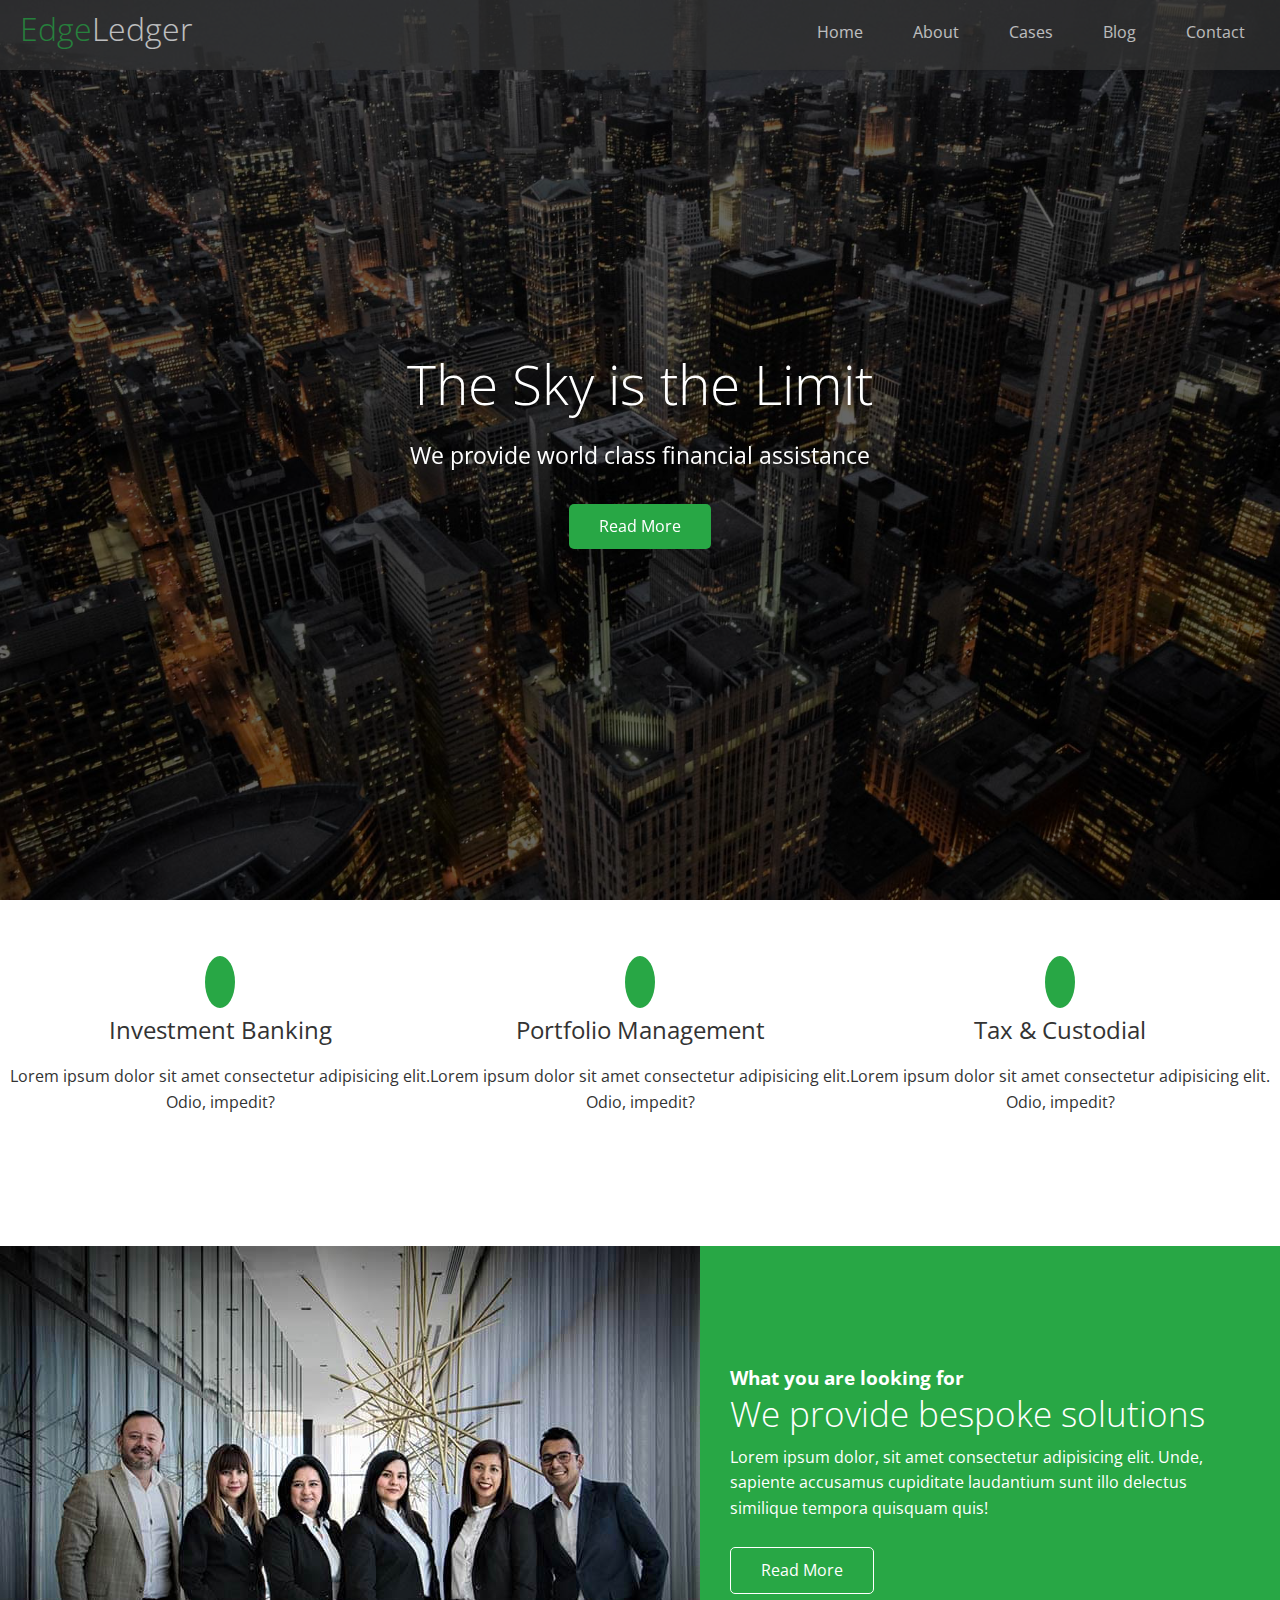
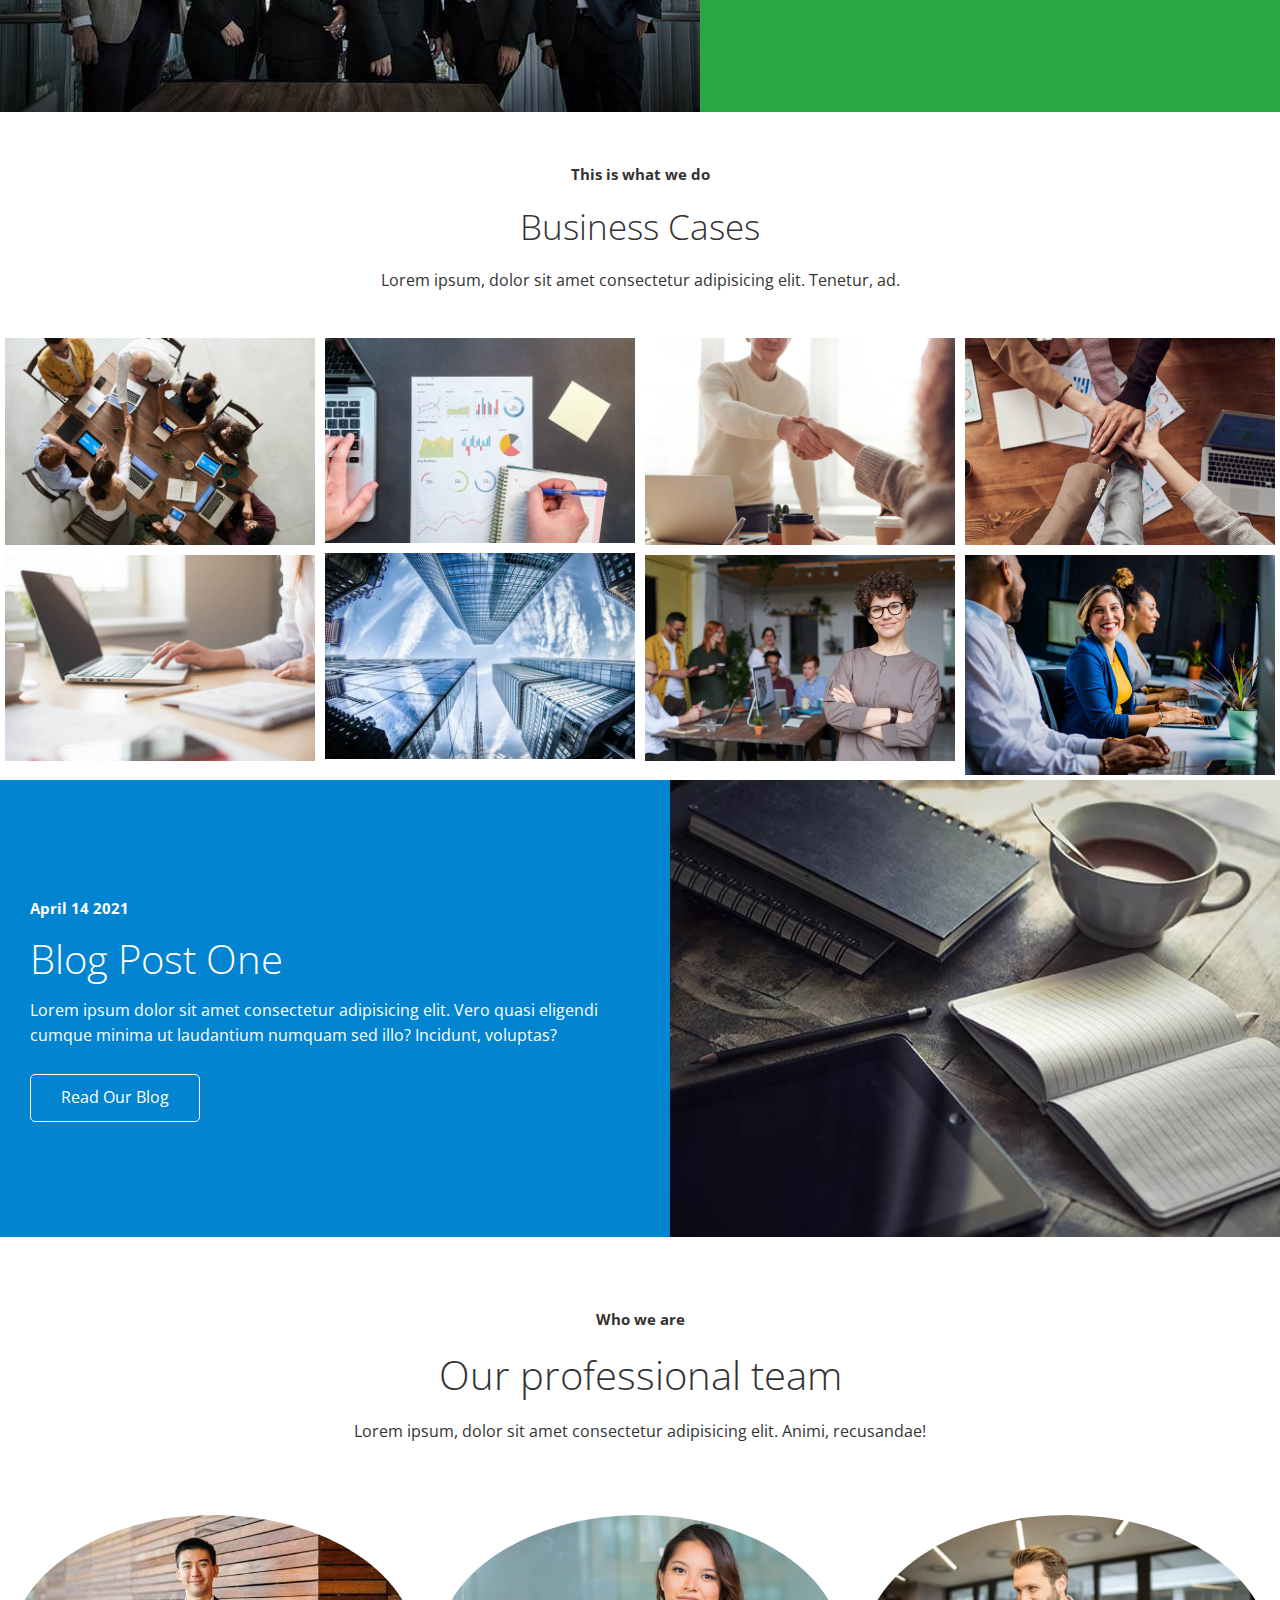
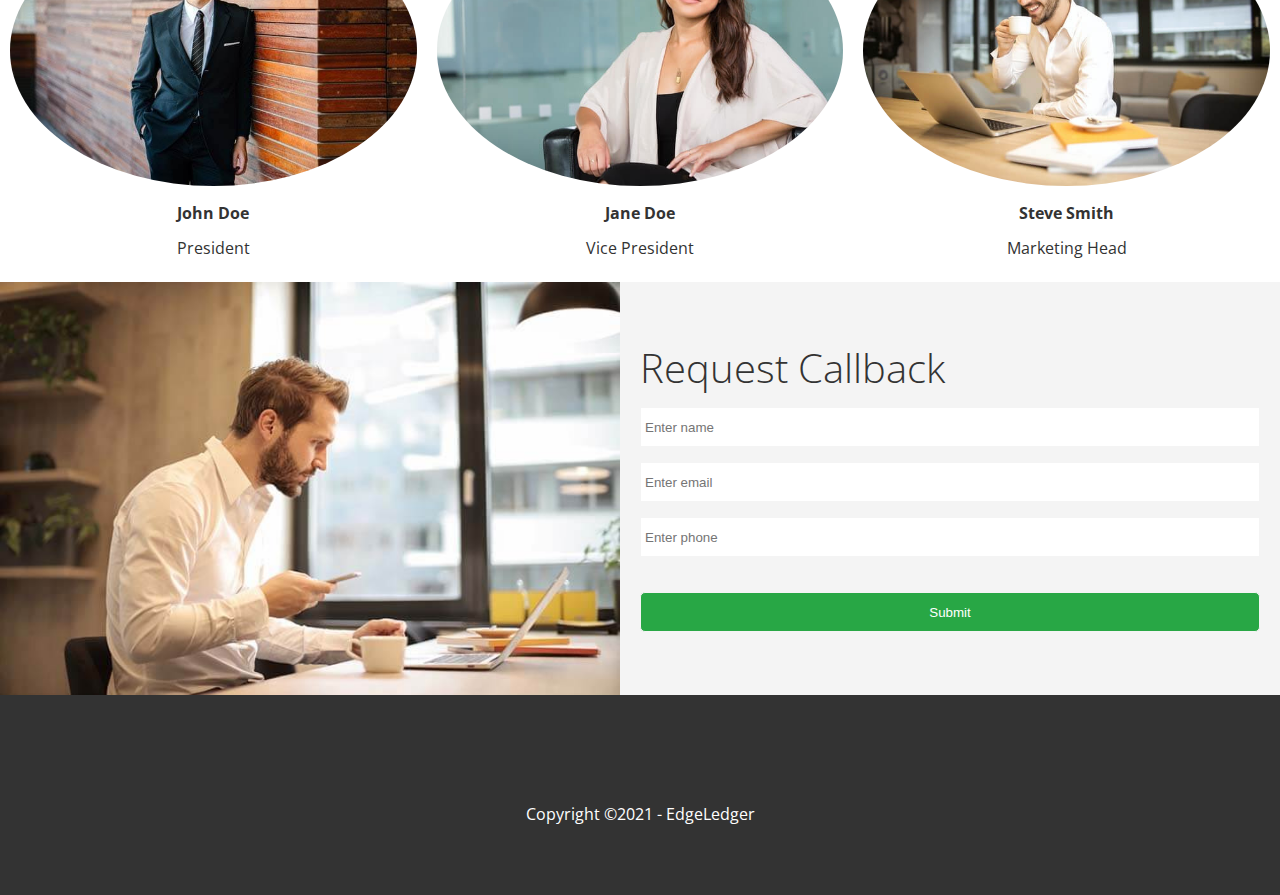
<file: index.html>
<!DOCTYPE html>
<html lang="en">
  <head>
    <meta charset="UTF-8" />
    <meta name="viewport" content="width=device-width, initial-scale=1.0" />
    <link rel="shortcut icon" type="image/x-icon" href="/favicon.ico" />
    <link
      rel="stylesheet"
      href="https://cdnjs.cloudflare.com/ajax/libs/font-awesome/5.13.0/css/all.min.css"
      integrity="sha256-h20CPZ0QyXlBuAw7A+KluUYx/3pK+c7lYEpqLTlxjYQ="
      crossorigin="anonymous"
    />
    <link rel="stylesheet" href="css/lightbox.min.css" />
    <link rel="stylesheet" href="css/utilities.css" />
    <link rel="stylesheet" href="css/style.css" />
    <title>Welcome To EdgeLedger</title>
  </head>
  <body>
    <!-- Header - logo, nav, text -->
    <header>
      <div class="logoNavAndText">
        <div class="logoAndNav top">
          <div class="logo">
            <i class="fas fa-book-open fa-3x"></i>
            <h1><span class="text-primary">Edge</span>Ledger</h1>
          </div>
          <div class="nav">
            <ul>
              <li><a href="#">Home</a></li>
              <li><a href="#about">About</a></li>
              <li><a href="#cases">Cases</a></li>
              <li><a href="blog.html">Blog</a></li>
              <li><a href="#contact">Contact</a></li>
            </ul>
          </div>
        </div>
        <div class="header-text">
          <h1>The Sky is the Limit</h1>
          <p>We provide world class financial assistance</p>
          <a href="about.html" class="btn"
            ><i class="fas fa-chevron-right"></i> Read More</a
          >
        </div>
      </div>
    </header>

    <!-- Services -->
    <section id="about" class="services">
      <div class="service">
        <i class="fas fa-university fa-2x"></i>
        <h2>Investment Banking</h2>
        <p>
          Lorem ipsum dolor sit amet consectetur adipisicing elit. Odio,
          impedit?
        </p>
      </div>
      <div class="service">
        <i class="fas fa-book-reader fa-2x"></i>
        <h2>Portfolio Management</h2>
        <p>
          Lorem ipsum dolor sit amet consectetur adipisicing elit. Odio,
          impedit?
        </p>
      </div>
      <div class="service">
        <i class="fas fa-pencil-alt fa-2x"></i>
        <h2>Tax & Custodial</h2>
        <p>
          Lorem ipsum dolor sit amet consectetur adipisicing elit. Odio,
          impedit?
        </p>
      </div>
    </section>

    <!-- What you are looking for -->
    <section class="split">
      <div class="row">
        <img src="./images/home/people.jpg" alt="people" />
        <div class="split-text">
          <h3>What you are looking for</h3>
          <h1>We provide bespoke solutions</h1>
          <p>
            Lorem ipsum dolor, sit amet consectetur adipisicing elit. Unde,
            sapiente accusamus cupiditate laudantium sunt illo delectus
            similique tempora quisquam quis!
          </p>
          <a class="btn btn-primary btn-outline" href="cases.html">Read More</a>
        </div>
      </div>
    </section>

    <!-- This is what we do -->
    <section id="cases" class="business-cases">
      <h3>This is what we do</h3>
      <h1>Business Cases</h1>
      <p>
        Lorem ipsum, dolor sit amet consectetur adipisicing elit. Tenetur, ad.
      </p>
    </section>

    <!-- Business cases gallery -->
    <section class="cases-gallery">
      <div class="gallery-row">
        <div class="gallery-column">
          <img src="./images/cases/cases1.jpg" alt="case 1" />
          <img src="./images/cases/cases2.jpg" alt="case 2" />
        </div>
        <div class="gallery-column">
          <img src="./images/cases/cases3.jpg" alt="case 1" />
          <img src="./images/cases/cases4.jpg" alt="case 2" />
        </div>
        <div class="gallery-column">
          <img src="./images/cases/cases5.jpg" alt="case 1" />
          <img src="./images/cases/cases6.jpg" alt="case 2" />
        </div>
        <div class="gallery-column">
          <img src="./images/cases/cases7.jpg" alt="case 1" />
          <img src="./images/cases/cases8.jpg" alt="case 2" />
        </div>
      </div>
    </section>

    <!-- Blog post -->
    <section id="blog" class="blog-post bg-secondary">
      <div class="blog-post-content">
        <h4>April 14 2021</h4>
        <h1>Blog Post One</h1>
        <p>
          Lorem ipsum dolor sit amet consectetur adipisicing elit. Vero quasi
          eligendi cumque minima ut laudantium numquam sed illo? Incidunt,
          voluptas?
        </p>
        <a class="btn btn-secondary btn-outline" href="blog.html"
          >Read Our Blog</a
        >
      </div>
      <div class="blog-post-side-img">
        <img src="./images/home/blog.jpg" alt="blog image 1" />
      </div>
    </section>

    <!-- Team -->
    <section class="team">
      <header class="team-header">
        <h4>Who we are</h4>
        <h1>Our professional team</h1>
        <p>
          Lorem ipsum, dolor sit amet consectetur adipisicing elit. Animi,
          recusandae!
        </p>
      </header>
      <div class="team-boxes-container">
        <div class="team-box">
          <img src="./images/team/person1.jpg" alt="person 1" />
          <h4>John Doe</h4>
          <p>President</p>
        </div>
        <div class="team-box">
          <img src="./images/team/person2.jpg" alt="person 2" />
          <h4>Jane Doe</h4>
          <p>Vice President</p>
        </div>
        <div class="team-box">
          <img src="./images/team/person3.jpg" alt="person 3" />
          <h4>Steve Smith</h4>
          <p>Marketing Head</p>
        </div>
      </div>
    </section>

    <!-- Callback -->
    <section id="contact" class="callback">
      <div class="callback-image">
        <img src="./images/home/contact.jpg" alt="contact image" />
      </div>
      <div class="callback-form bg-light">
        <h1>Request Callback</h1>
        <form action="" class="cb-form-actual">
          <div class="form-control">
            <label for="name"></label>
            <input type="text" name="name" id="name" placeholder="Enter name" />
          </div>
          <div class="form-control">
            <label for="email"></label>
            <input
              type="email"
              name="email"
              id="email"
              placeholder="Enter email"
            />
          </div>
          <div class="form-control">
            <label for="phone"></label>
            <input
              type="text"
              name="phone"
              id="phone"
              placeholder="Enter phone"
            />
          </div>
          <input class="btn" type="submit" value="Submit" />
        </form>
      </div>
    </section>

    <!-- Footer -->
    <footer class="footer bg-dark">
      <div class="social-icons">
        <a href="#"> <i class="fab fa-facebook fa-2x"></i> </a>
        <a href="#"> <i class="fab fa-twitter fa-2x"></i> </a>
        <a href="#"> <i class="fab fa-linkedin fa-2x"></i> </a>
        <a href="#"> <i class="fab fa-youtube fa-2x"></i> </a>
      </div>
      <div class="copyright">Copyright &copy;2021 - EdgeLedger</div>
    </footer>
  </body>
</html>
</file>
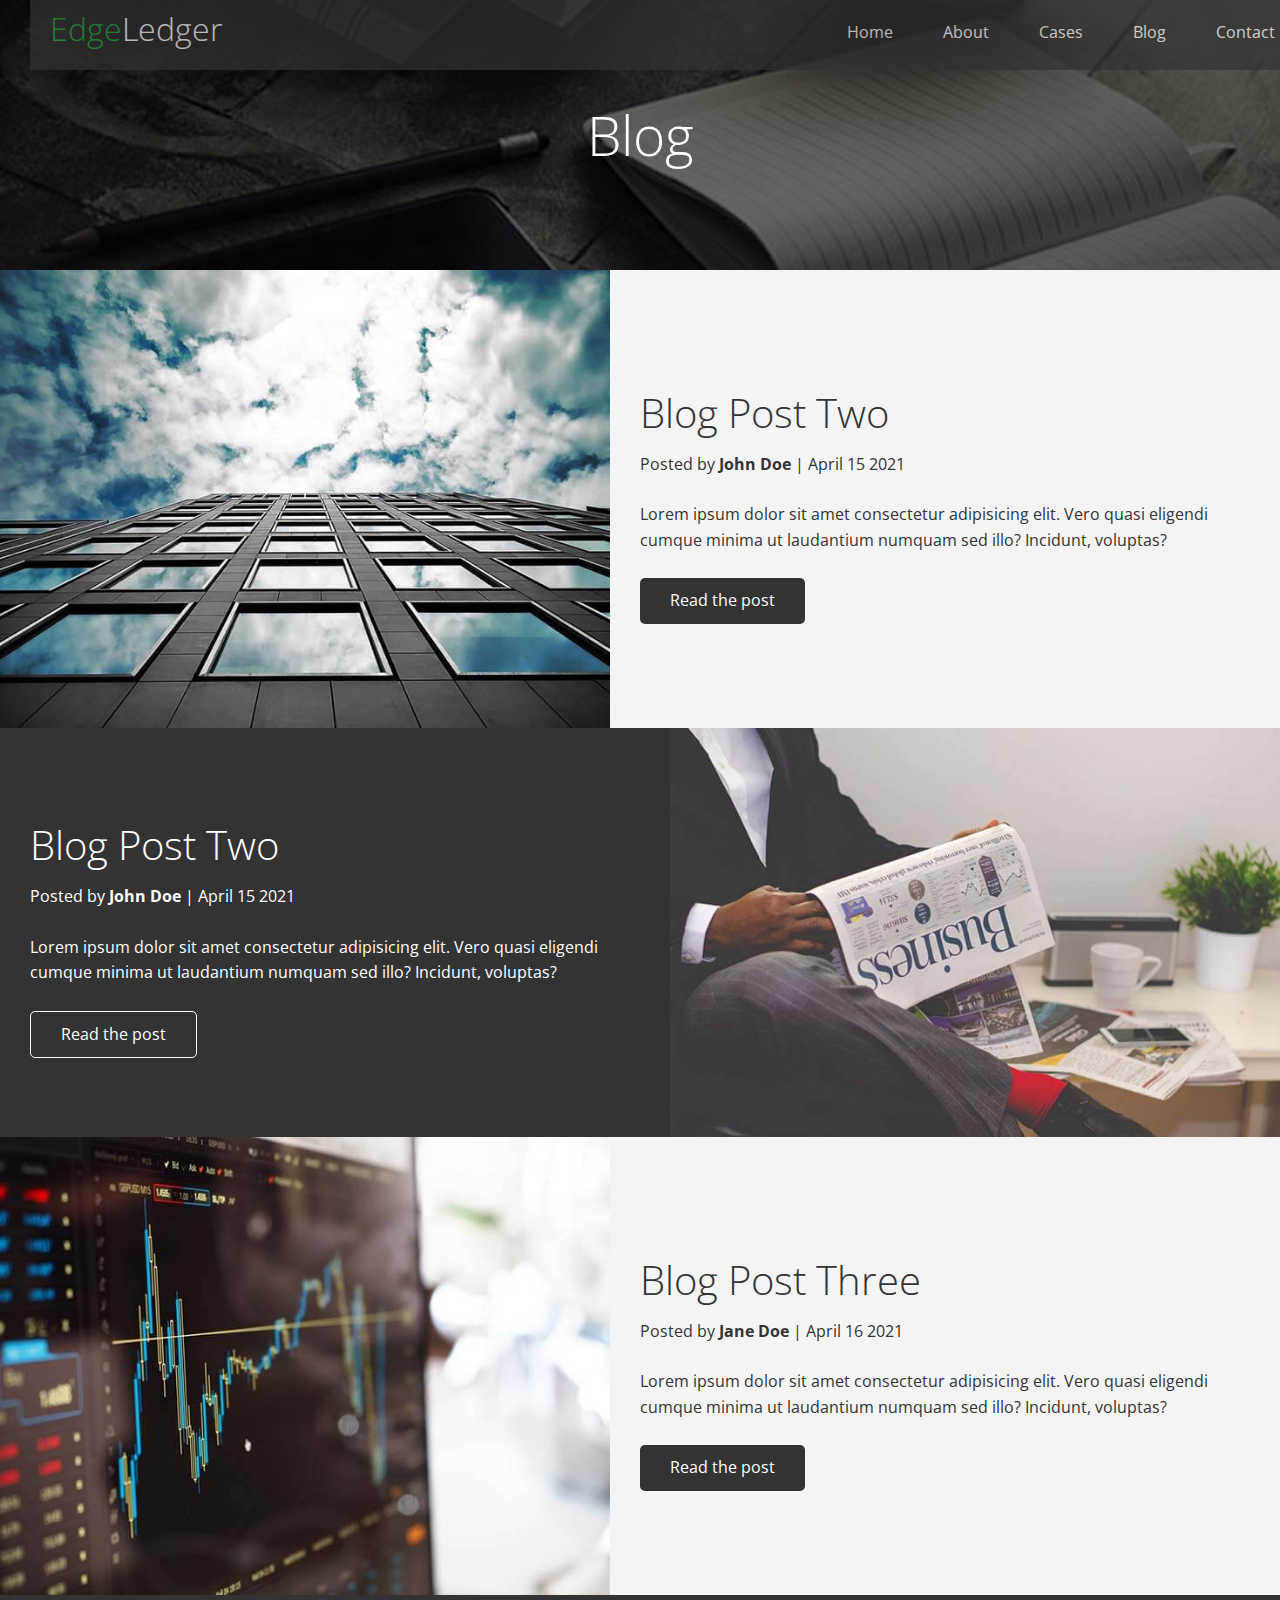
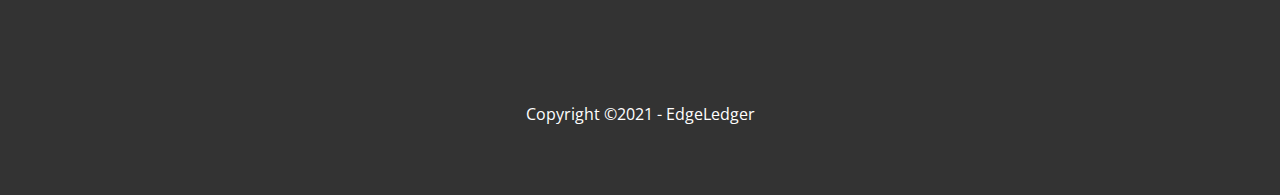
<file: blog.html>
<!DOCTYPE html>
<html lang="en">
  <head>
    <meta charset="UTF-8" />
    <meta name="viewport" content="width=device-width, initial-scale=1.0" />
    <link rel="shortcut icon" type="image/x-icon" href="/favicon.ico" />
    <link
      rel="stylesheet"
      href="https://cdnjs.cloudflare.com/ajax/libs/font-awesome/5.13.0/css/all.min.css"
      integrity="sha256-h20CPZ0QyXlBuAw7A+KluUYx/3pK+c7lYEpqLTlxjYQ="
      crossorigin="anonymous"
    />
    <link rel="stylesheet" href="css/lightbox.min.css" />
    <link rel="stylesheet" href="css/utilities.css" />
    <link rel="stylesheet" href="css/style.css" />
    <title>Our Blog</title>
  </head>
  <body>
    <!-- Header - logo, nav, text -->
    <header class="blog-header">
      <div class="logoNavAndText">
        <div class="logoAndNav top">
          <div class="logo">
            <i class="fas fa-book-open fa-3x"></i>
            <h1><span class="text-primary">Edge</span>Ledger</h1>
          </div>
          <div class="nav">
            <ul>
              <li><a href="index.html">Home</a></li>
              <li><a href="index.html#about">About</a></li>
              <li><a href="index.html#cases">Cases</a></li>
              <li><a href="index.html#blog">Blog</a></li>
              <li><a href="index.html#contact">Contact</a></li>
            </ul>
          </div>
        </div>
        <div class="header-text">
          <h1>Blog</h1>
      </div>
    </header>


    <!-- Blog post 1 -->
    <section class="blog-page blog-post bg-secondary">
        <div class="blog-post-side-img">
            <img src="./images/blog/blog1.jpg" alt="blog image 1" />
          </div>
          <div class="blog-post-content bg-light">
            <h1>Blog Post Two</h1>
            <p class="meta"> <i class="fas fa-user-alt"></i> Posted by <strong>John Doe</strong> | April 15 2021 </p>
            <p>
              Lorem ipsum dolor sit amet consectetur adipisicing elit. Vero quasi
              eligendi cumque minima ut laudantium numquam sed illo? Incidunt,
              voluptas?
            </p>
            <a  class="btn btn-dark" href="post.html">Read the post</a>
          </div>
      
    </section>

    <!-- Blog post 2 -->
    <section class="blog-page blog-post bg-secondary">
        
        <div class="blog-post-content bg-dark">
        <h1>Blog Post Two</h1>
        <p class="meta"> <i class="fas fa-user-alt"></i> Posted by <strong>John Doe</strong> | April 15 2021 </p>
        <p>
          Lorem ipsum dolor sit amet consectetur adipisicing elit. Vero quasi
          eligendi cumque minima ut laudantium numquam sed illo? Incidunt,
          voluptas?
        </p>
        <a class="btn btn-secondary btn-outline" href="post.html"
          >Read the post</a
        >
      </div>



      <div class="blog-post-side-img">
        <img src="./images/blog/blog2.jpg" alt="blog image 2" />
      </div>
      
    </section>

    <!-- Blog post 3 -->
    <section class="blog-page blog-post bg-secondary">
        <div class="blog-post-side-img">
            <img src="./images/blog/blog3.jpg" alt="blog image 3" />
          </div>
        <div class="blog-post-content bg-light">
        <h1>Blog Post Three</h1>
        <p class="meta"> <i class="fas fa-user-alt"></i> Posted by <strong>Jane Doe</strong> | April 16 2021 </p>
        <p>
          Lorem ipsum dolor sit amet consectetur adipisicing elit. Vero quasi
          eligendi cumque minima ut laudantium numquam sed illo? Incidunt,
          voluptas?
        </p>
        <a class="btn btn-dark" href="post.html"
          >Read the post</a
        >
      </div>
      
    </section>


    <!-- Footer -->
    <footer class="footer bg-dark">
      <div class="social-icons">
        <a href="#"> <i class="fab fa-facebook fa-2x"></i> </a>
        <a href="#"> <i class="fab fa-twitter fa-2x"></i> </a>
        <a href="#"> <i class="fab fa-linkedin fa-2x"></i> </a>
        <a href="#"> <i class="fab fa-youtube fa-2x"></i> </a>
      </div>
      <div class="copyright">Copyright &copy;2021 - EdgeLedger</div>
    </footer>
  </body>
</html>
</file>
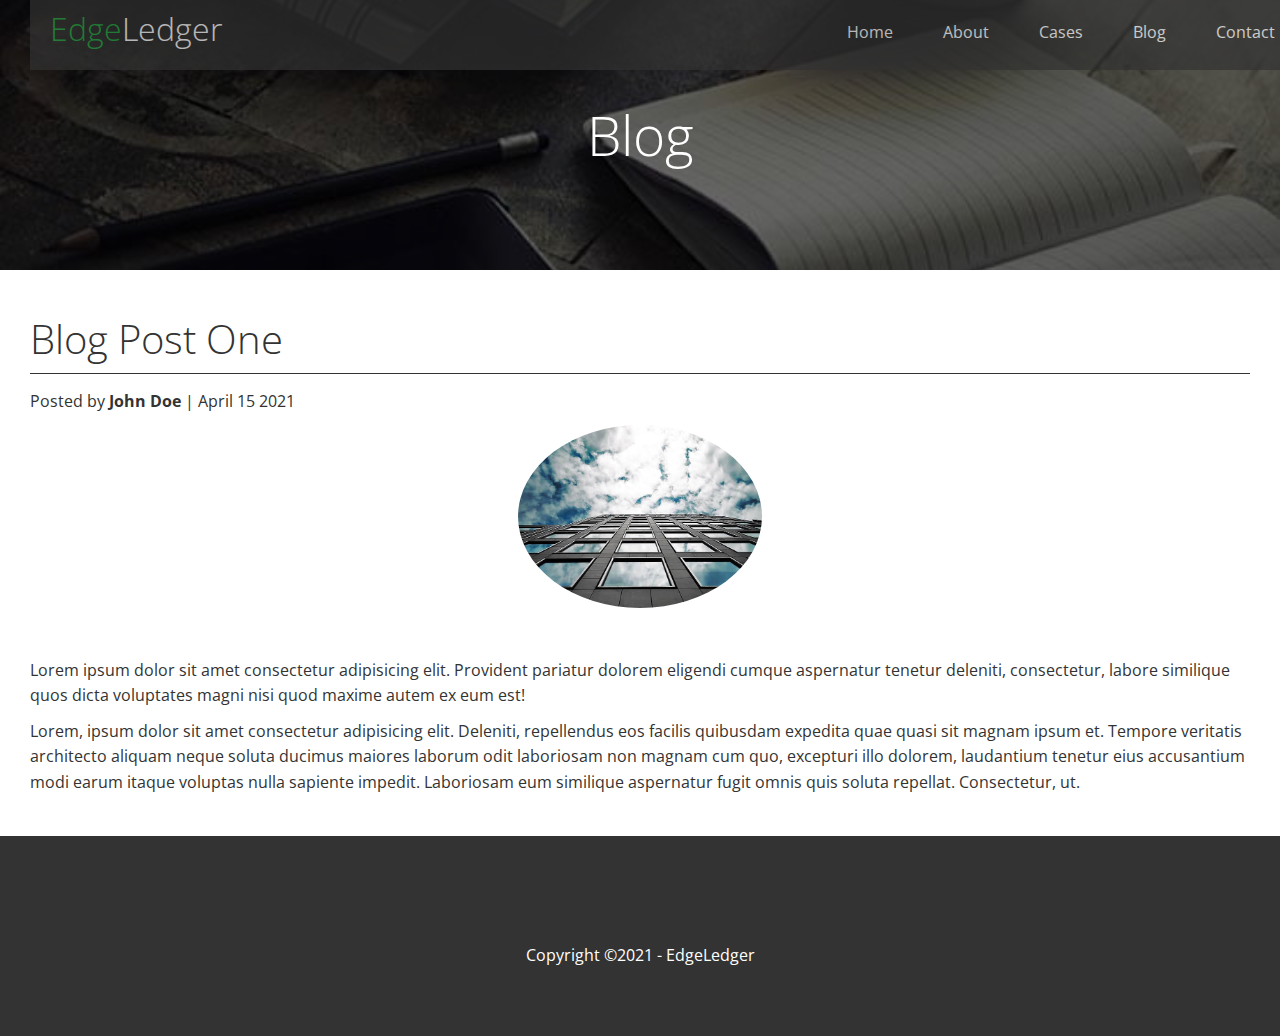
<file: post.html>
<!DOCTYPE html>
<html lang="en">
  <head>
    <meta charset="UTF-8" />
    <meta name="viewport" content="width=device-width, initial-scale=1.0" />
    <link rel="shortcut icon" type="image/x-icon" href="/favicon.ico" />
    <link
      rel="stylesheet"
      href="https://cdnjs.cloudflare.com/ajax/libs/font-awesome/5.13.0/css/all.min.css"
      integrity="sha256-h20CPZ0QyXlBuAw7A+KluUYx/3pK+c7lYEpqLTlxjYQ="
      crossorigin="anonymous"
    />
    <link rel="stylesheet" href="css/lightbox.min.css" />
    <link rel="stylesheet" href="css/utilities.css" />
    <link rel="stylesheet" href="css/style.css" />
    <title>Post One</title>
  </head>
  <body>
    <!-- Header - logo, nav, text -->
    <header class="blog-header">
      <div class="logoNavAndText">
        <div class="logoAndNav top">
          <div class="logo">
            <i class="fas fa-book-open fa-3x"></i>
            <h1><span class="text-primary">Edge</span>Ledger</h1>
          </div>
          <div class="nav">
            <ul>
              <li><a href="index.html">Home</a></li>
              <li><a href="index.html#about">About</a></li>
              <li><a href="index.html#cases">Cases</a></li>
              <li><a href="index.html#blog">Blog</a></li>
              <li><a href="index.html#contact">Contact</a></li>
            </ul>
          </div>
        </div>
        <div class="header-text">
          <h1>Blog</h1>
      </div>
    </header>


    <!-- Blog post -->
    <section class="blog-post-single">
        <h1>Blog Post One</h1>
        <p class="meta"> <i class="fas fa-user-alt"></i> Posted by <strong>John Doe</strong> | April 15 2021 </p>
        <img src="./images/blog/blog1.jpg" alt="blog post one image">
        <p>Lorem ipsum dolor sit amet consectetur adipisicing elit. Provident pariatur dolorem eligendi cumque aspernatur tenetur deleniti, consectetur, labore similique quos dicta voluptates magni nisi quod maxime autem ex eum est!</p>
        <p>Lorem, ipsum dolor sit amet consectetur adipisicing elit. Deleniti, repellendus eos facilis quibusdam expedita quae quasi sit magnam ipsum et. Tempore veritatis architecto aliquam neque soluta ducimus maiores laborum odit laboriosam non magnam cum quo, excepturi illo dolorem, laudantium tenetur eius accusantium modi earum itaque voluptas nulla sapiente impedit. Laboriosam eum similique aspernatur fugit omnis quis soluta repellat. Consectetur, ut.</p>
    </section>

    <!-- Footer -->
    <footer class="footer bg-dark">
      <div class="social-icons">
        <a href="#"> <i class="fab fa-facebook fa-2x"></i> </a>
        <a href="#"> <i class="fab fa-twitter fa-2x"></i> </a>
        <a href="#"> <i class="fab fa-linkedin fa-2x"></i> </a>
        <a href="#"> <i class="fab fa-youtube fa-2x"></i> </a>
      </div>
      <div class="copyright">Copyright &copy;2021 - EdgeLedger</div>
    </footer>
  </body>
</html>
</file>
<file: css/utilities.css>
/* utility */

.text-primary {
  color: #28a745;
}

.text-secondary {
  color: #0284d0;
}

/* Button */
.btn {
  cursor: pointer;
  display: inline-block;
  padding: 10px 30px;
  color: #fff;
  background-color: #28a745;
  border: none;
  border-radius: 5px;
}

.btn:hover {
  opacity: 0.9;
}

.btn-primary,
.bg-primary {
  background: #28a745;
  color: #fff;
}
.btn-secondary,
.bg-secondary {
  background: #0284d0;
  color: #fff;
}
.btn-dark,
.bg-dark {
  background: #333;
  color: #fff;
}
.btn-light,
.bg-light {
  background: #f4f4f4;
  color: #333;
}

.btn-outline {
  background: transparent;
  border: 1px solid #fff;
}
</file>
<file: css/style.css>
/* Global styles */
@import url("https://fonts.googleapis.com/css2?family=Open+Sans:wght@300;400&display=swap");

* {
  box-sizing: border-box;
  padding: 0;
  margin: 0;
}

body {
  font-family: "Open Sans", sans-serif;
  background: #fff;
  color: #333;
  line-height: 1.6;
}

ul {
  list-style: none;
}

a {
  color: #333;
  text-decoration: none;
}

h1,
h2 {
  font-weight: 300;
  line-height: 1.2;
}

p {
  margin: 10px 0;
}

img {
  width: 100%;
}

/* Navbar */

/* This places the logoNav block and the text block in their places */
.logoNavAndText {
  display: flex;
  flex-direction: column;
  height: 100vh;
  background: url("../images/home/showcase.jpg") no-repeat center center/cover;
  color: #fff;
  position: relative;
}

/* This is just to place the logo and then the nav */
.logoAndNav {
  display: flex;
  justify-content: space-between;
  background-color: #333;
  opacity: 0.7;
  width: 100%;
  height: 70px;
  position: fixed;
  top: 0px;
}

.logo,
.nav {
  padding: 10px;
}

.nav {
  padding-top: 20px;
}

.top {
  /* background: transparent; */
}

/* This is for the nav */
.nav ul {
  display: flex;
  flex-direction: row;
  align-items: center;
}

.nav a {
  color: #fff;
  padding: 10px 20px;
  margin: 0 5px;
}

.nav a:hover {
  border-bottom: #28a745 2px solid;
}

/* Just for the logo and text next to it */
.logo {
  display: flex;
  font-weight: 400;
}

.logo i {
  color: #28a745;
  padding-right: 10px;
}

/* This is for the header text */
.header-text {
  display: flex;
  flex-direction: column;
  align-items: center;
  justify-content: center;
  height: 100%; /* This is key to center it vertically */
  text-align: center;
  padding: 0 20px;
}

.header-text h1 {
  font-size: 55px;
}

.header-text p {
  font-size: 23px;
  max-width: 600px;
  margin: 20px 0 30px;
}

/* These two are for the overlay */
.logoNavAndText::before {
  content: "";
  position: absolute;
  top: 0;
  left: 0;
  width: 100%;
  height: 100%;
  background: rgba(0, 0, 0, 0.6);
}

.logoNavAndText * {
  z-index: 10;
}

/* Services */

.services {
  display: flex;
  justify-content: space-around;
  text-align: center;
  margin: 70px 10px;
}

.service i {
  background-color: #28a745;
  color: #fff;
  padding: 15px;
  border-radius: 50%;
}

.service h2 {
  font-weight: 400;
  margin: 20px 0;
}

.service {
  padding-bottom: 50px;
}

/* Split */
.row {
  display: flex;
  flex-direction: row;
  flex-wrap: wrap;
  width: 100%;
  background-color: #28a745;
  color: #fff;
}

.split img {
  display: flex;
  flex-direction: column;
  flex-basis: 100%;
  flex: 1;
  width: 100%;
  height: 100%;
  object-fit: cover;
}

.split-text {
  display: flex;
  flex-direction: column;
  flex-basis: 100%;
  flex: 1;
  align-items: flex-start;
  justify-content: center;
  padding: 30px;
}

.split-text h1 {
  font-size: 35px;
}

.split-text a {
  margin-top: 15px;
}

/* Business cases */
.business-cases {
  display: flex;
  flex-direction: column;
  align-items: center;
  margin: 30px 0;
}

.business-cases h3 {
  font-size: 15px;
  margin-top: 20px;
}

.business-cases h1 {
  font-size: 35px;
  margin-top: 20px;
}

.business-cases p {
  margin-top: 20px;
}

/* Cases gallery */

.gallery-row {
  display: flex;
  flex-direction: row;
  flex-wrap: wrap;
  width: 100%;
}

.gallery-column {
  display: flex;
  flex-direction: column;
  flex-basis: 100%;
  flex: 1;
}

.gallery-column img {
  padding: 0.3rem;
}

.gallery-column img:hover {
  opacity: 0.7;
}

/* blog post one section */
.blog-post {
  display: flex;
  flex-direction: row;
}

.blog-post-side-img {
  display: flex;
  flex-direction: column;
  flex-basis: 100%;
  flex: 1;
  width: 100%;
  height: 100%;
  object-fit: cover;
}

.blog-post-content {
  display: flex;
  flex-direction: column;
  flex-basis: 100%;
  flex: 1;
  align-items: flex-start;
  justify-content: center;
  padding: 30px;
}

.blog-post-content h4 {
  font-size: 15px;
}

.blog-post-content h1 {
  margin-top: 15px;
  font-size: 40px;
}

.blog-post-content p {
  margin-top: 15px;
}

.blog-post-content a {
  margin-top: 15px;
}

/* Team */
.team {
  display: flex;
  flex-direction: column;
  margin-top: 50px;
}

.team-header {
  display: flex;
  flex-direction: column;
  align-items: center;
  margin-bottom: 50px;
}

.team-header h4 {
  font-size: 15px;
}

.team-header h1 {
  font-size: 40px;
}

.team-header > * {
  margin-top: 20px;
}

.team-boxes-container {
  display: flex;
  flex-direction: row;
}

.team-box {
  display: flex;
  flex-direction: column;
  align-items: center;
  justify-content: center;
  text-align: center;
  margin: 10px;
}

.team-box h4 {
  margin-top: 15px;
}

.team-box img {
  border-radius: 50%;
}

/* Callback */

.callback {
  display: flex;
  flex-direction: row;
}

.callback-image {
  display: flex;
  flex: 1;
}

.callback-form {
  display: flex;
  flex: 1;
  flex-direction: column;
  justify-content: center;
  padding: 20px;
}

.callback-form h1 {
  font-size: 40px;
}

.cb-form-actual {
  width: 100%;
  margin-top: 10px;
}

.cb-form-actual label {
  display: block;
  margin-bottom: 5px;
}

.cb-form-actual .form-control {
  margin-bottom: 15px;
}

.cb-form-actual input {
  width: 100%;
  padding: 4px;
  height: 40px;
  border: #f4f4f4 1px solid;
}

.cb-form-actual input:focus {
  outline-color: #28a745;
}

.cb-form-actual .btn {
  padding: 12px 0;
  margin-top: 20px;
}

/* Footer */

.footer {
  display: flex;
  flex-direction: column;
  align-items: center;
  justify-content: center;
  height: 200px;
  color: #fff;
}

.social-icons {
  margin-bottom: 15px;
}

.footer a {
  color: #fff;
  padding: 15px;
}

.footer a:hover {
  color: #28a745;
}

/* Mobile */
@media (max-width: 768px) {
  /* Header */
  .logoAndNav {
    display: flex;
    flex-direction: column;
    align-items: center;
  }

  .nav a {
    padding: 5px 10px;
    margin: 0 3px;
  }

  /* Services */
  .services {
    flex-direction: column;
  }

  .business-cases {
    text-align: center;
  }

  .gallery-row {
    flex-direction: column;
  }

  .blog-post {
    flex-direction: column-reverse;
  }

  .team-header {
    text-align: center;
  }

  .team-boxes-container {
    flex-direction: column-reverse;
  }

  .team-box img {
    width: 75%;
  }

  .callback {
    flex-direction: column;
  }
}

/* Blog page */

.blog-header .logoNavAndText {
  display: flex;
  flex-direction: column;
  height: 30vh;
  background: url("../images/home/blog.jpg") no-repeat center center/cover;
  color: #fff;
  padding: 20px 30px;
}

/* Single blog post */

.blog-post-single {
  margin: 10px;
  padding: 20px;
}

.blog-post-single h1 {
  border-bottom: 1px solid #333;
  width: 100%;
  margin: 15px 0 15px;
  padding-bottom: 10px;
  font-size: 40px;
}

.blog-post-single img {
  width: 20%;
  display: block;
  margin: 10px auto 50px;
  border-radius: 50%;
}
</file>
